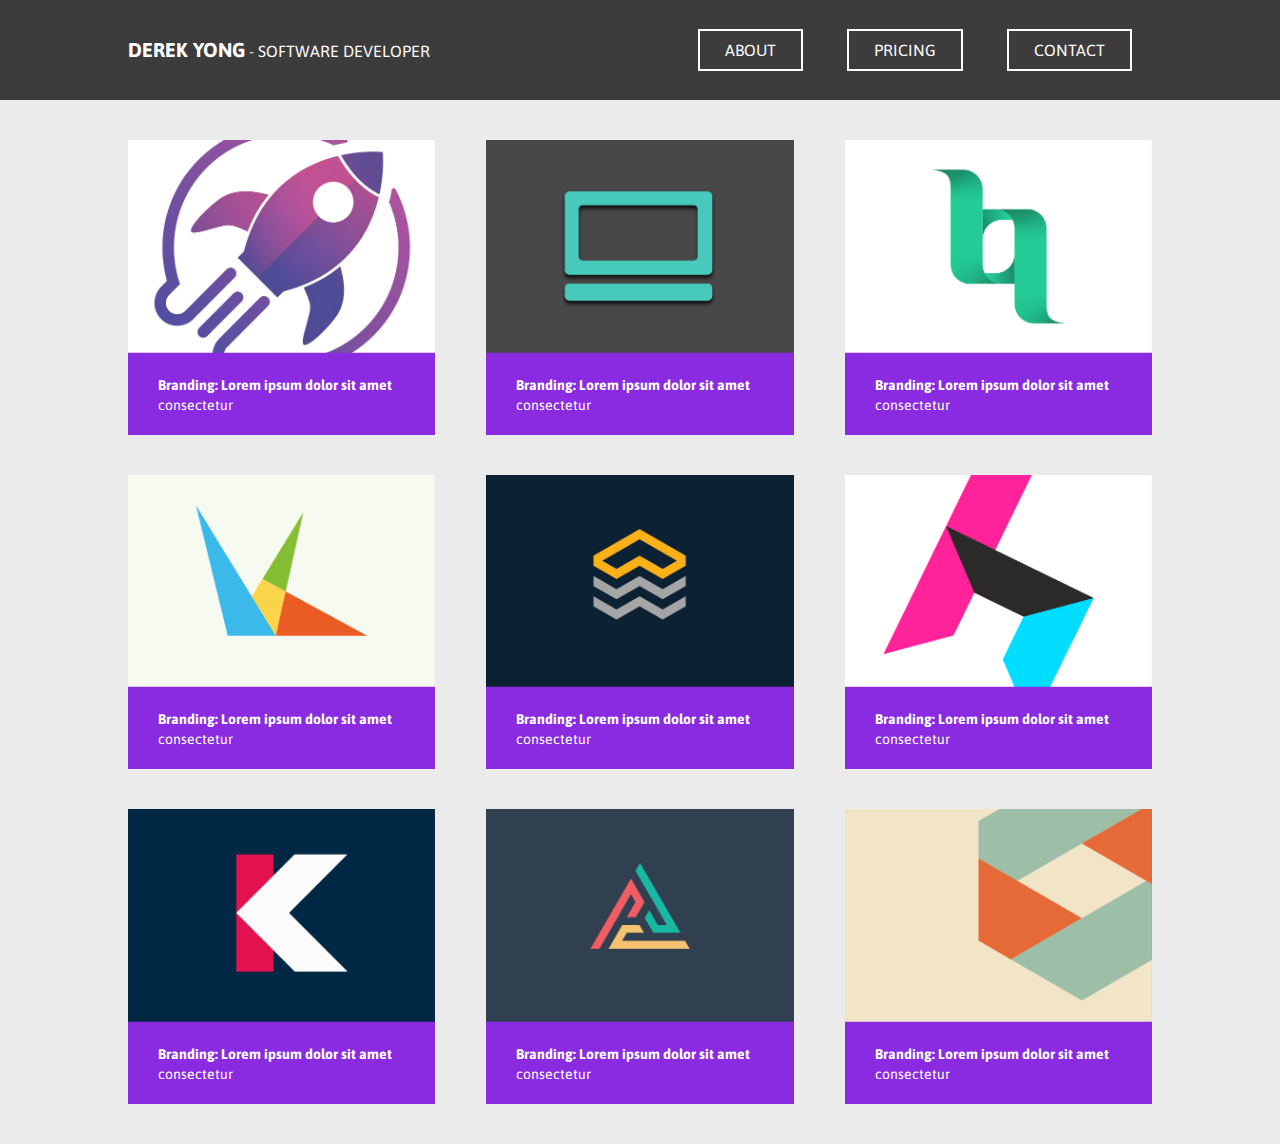
<file: index.html>
<!DOCTYPE html>
<html lang="en">
<head>
    <meta charset="UTF-8">
    <meta http-equiv="X-UA-Compatible" content="IE=edge">
    <meta name="viewport" content="width=device-width, initial-scale=1.0">
    <title>Derek Yong</title>

    <link rel="stylesheet" href="css-reset.css">
    <link rel="stylesheet" href="style.css">

    <link rel="preconnect" href="https://fonts.gstatic.com">
    <link href="https://fonts.googleapis.com/css2?family=Asap:wght@400;600&display=swap" rel="stylesheet">
    
</head>

<body>

    <div class="header-container">

        <header>

            <div class="logo"> <span class="bold">DEREK YONG</span> - SOFTWARE DEVELOPER</div>
            <nav>
                <a href="#" class="mybutton">ABOUT</a>

                <a href="#" class="mybutton">PRICING</a>

                <a href="#" class="mybutton">CONTACT</a>

            </nav>

            <div class="mob-wrapper">

                <img src="images/icon-burger-menu.svg" alt="mobile menu icon" style="width: 40px" class="burgermenu">

                <div class="mob-nav">
                    <a href="#" class="navbutton">ABOUT</a>
                    <a href="#" class="navbutton">PRICING</a>
                    <a href="#" class="navbutton">CONTACT</a>
                </div>

            </div>




        </header>

    </div>




    
    <div class="container">

        <div class="col"><img src="images/image1@2x.png" alt="image 1">
            <p>Branding: Lorem ipsum dolor sit amet consectetur </p>
        </div>

        <div class="col"><img src="images/image2@2x.png" alt="images 2">
            <p>Branding: Lorem ipsum dolor sit amet consectetur </p>
        </div>

        <div class="col"><img src="images/image3@2x.png" alt="images 3">
            <p>Branding: Lorem ipsum dolor sit amet consectetur </p>
        </div>

        <div class="col"><img src="images/image4@2x.png" alt="images 4">
            <p>Branding: Lorem ipsum dolor sit amet consectetur </p>
        </div>

        <div class="col hide-mobile"><img src="images/image5@2x.png" alt="image 5">
            <p>Branding: Lorem ipsum dolor sit amet consectetur </p>
        </div>

        <div class="col hide-mobile"><img src="images/image6@2x.png" alt="image 6">
            <p>Branding: Lorem ipsum dolor sit amet consectetur </p>
        </div>
        
        <div class="col hide-mobile"><img src="images/image7@2x.png" alt="image 7">
            <p>Branding: Lorem ipsum dolor sit amet consectetur </p>
        </div>

        <div class="col hide-mobile"><img src="images/image8@2x.png" alt="image 8">
            <p>Branding: Lorem ipsum dolor sit amet consectetur </p>
        </div>

        <div class="col hide-mobile"><img src="images/image9@2x.png" alt="image 9">
            <p>Branding: Lorem ipsum dolor sit amet consectetur </p>
        </div>

        <div class="col hide-desktop-only"><img src="images/image10@2x.png" alt="image 10">
            <p>Branding: Lorem ipsum dolor sit amet consectetur </p>
        </div>
        

    </div>


    <script src="https://code.jquery.com/jquery-3.4.1.js" integrity="sha256-WpOohJOqMqqyKL9FccASB9O0KwACQJpFTUBLTYOVvVU="crossorigin="anonymous"></script>

    <script src="scripts.js"></script>

</body>
</html>
</file>
<file: style.css>
/* Global View (Desktop View) */

body {
    font-family: 'Asap', sans-serif;
    background-color: #EBEBEB;
    color: white;

}

.container {
    min-height: 500px;
    max-width: 1024px;
    margin: 0 auto;
    display: flex;
    flex-wrap:wrap;
    justify-content: space-between;
    padding-top: 140px;
}

.header-container {
    background-color: rgb(60, 60, 60);
    min-height: 100px;
    position: fixed;
    width: 100%;
}

header {
    min-height: 100px;
    max-width: 1024px;
    margin: 0 auto;
    display: flex;
    align-items: center;
    justify-content: space-between;
}

a{
    color: white;
    text-decoration: none;
}

.col {
    width: 30%;
    margin-bottom: 40px;
    background-color: blueviolet;
}

.col p {
    font-size: 0.875rem;
    padding: 20px 30px;
    line-height: 1.25rem;
}


.hide-desktop-only {
    display: none;
}


.col img {
    width: 100%;
    height: auto;
}

.col p::first-line {
    font-weight: 700;
}

.mybutton {
    padding:10px 25px;
    margin-right: 20px;
    border: 2px solid white;
    position: relative;
    margin-left: 20px;
    
}

.bold {
    font-weight: 700;
    font-size: 20px;
}

.mob-wrapper {
    display: none;   
}


/* Tablet View */
 @media (max-width: 768px){ 

    .col {
        width: 45%;
    }

    .hide-desktop-only {
        display: block;
    }

    .header-container {
        position: relative;
        
    }

    .container {
        padding-top: 40px;
    }

    nav {
        display: none;
    }

    nav a {
        display: block;
        
    }

    .logo {
        padding: 40px 0;
    }

    .mybutton {
        margin-left: 0;
        margin-right: 0;
    }

    .mob-wrapper {
        display: block;
        padding-right: 30px;
    }

    .mob-nav {
        display: none;
        position:absolute;
        padding-top: 10px;
    }

    .navbutton {
        display: block;
        background-color: coral;
        padding: 15px 30px;
        margin-left: -70px;
        text-align: center;
    }

}


/* Mobile View */
@media (max-width: 400px){ /*400px is real value (500px for testing purposes) */ 

    .col {
        width: 100%;
    }

    .hide-mobile {
        display: none;
    }

    
}
</file>
